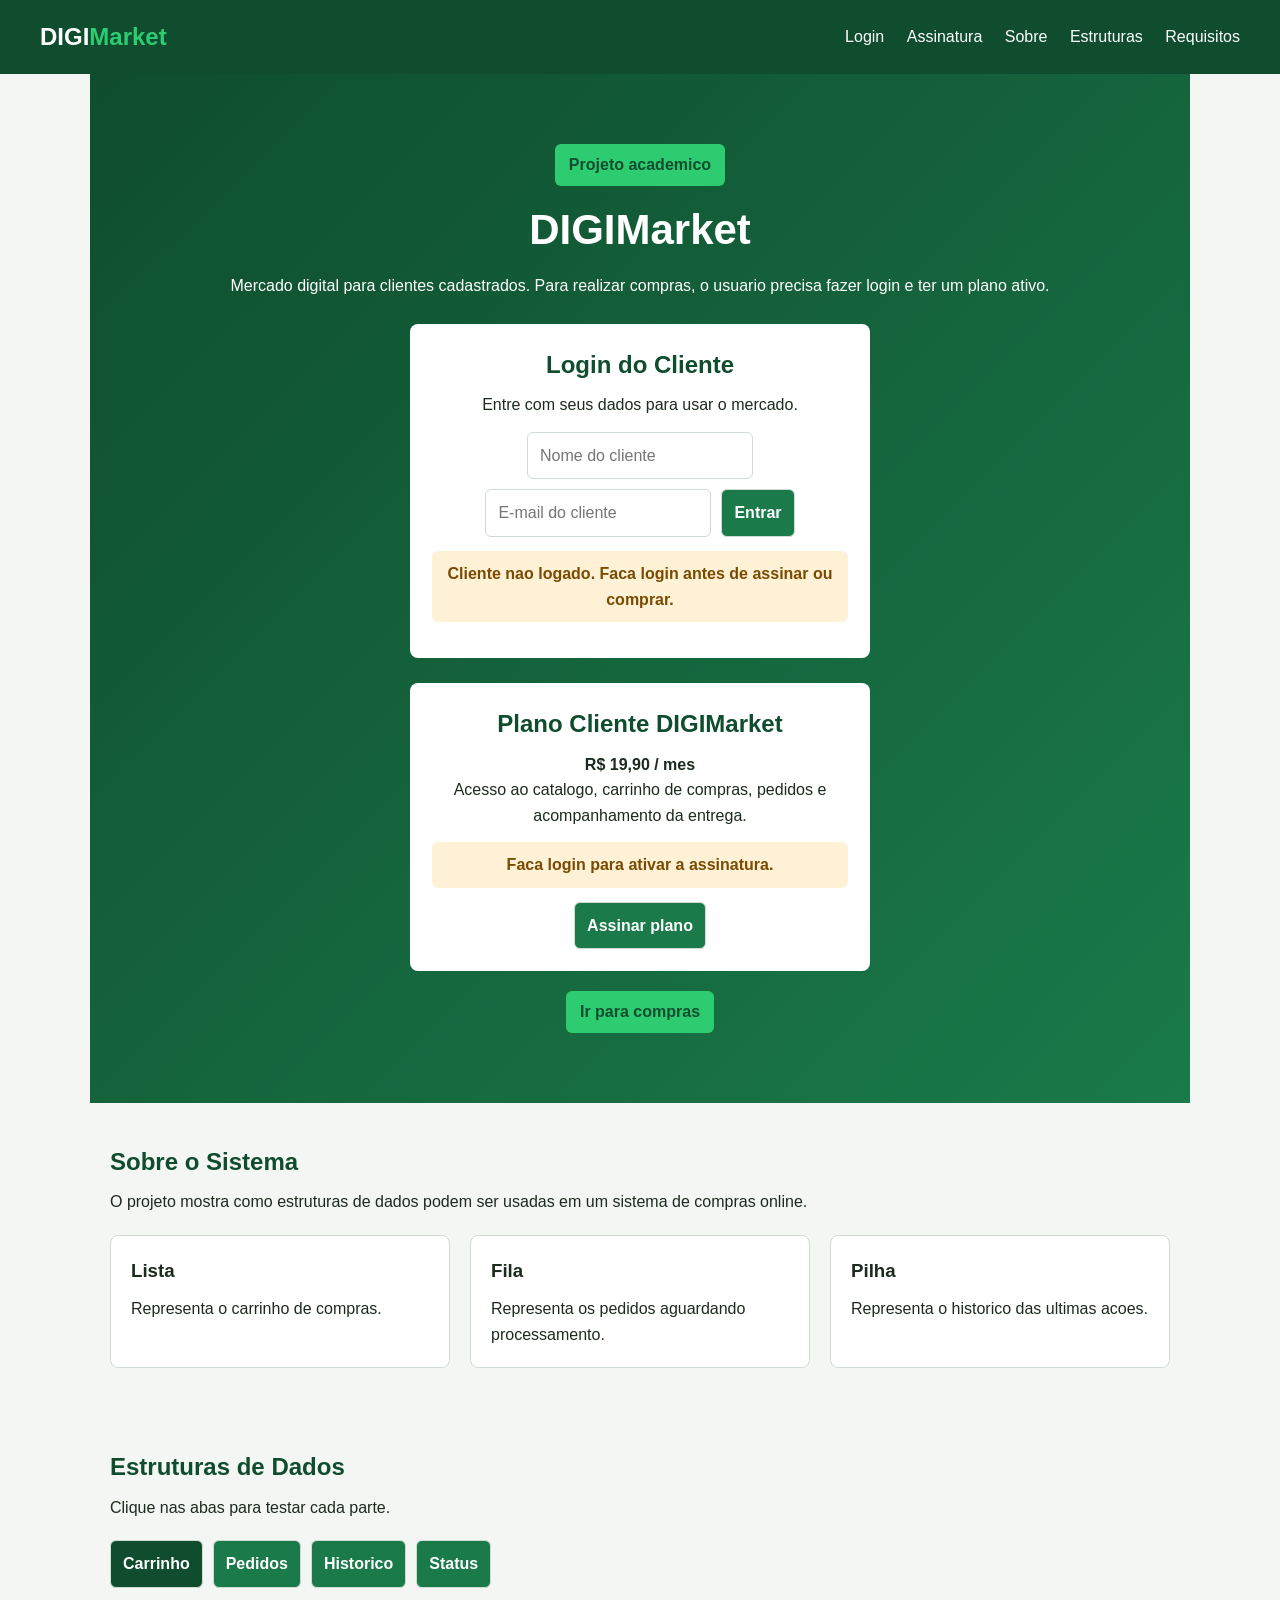
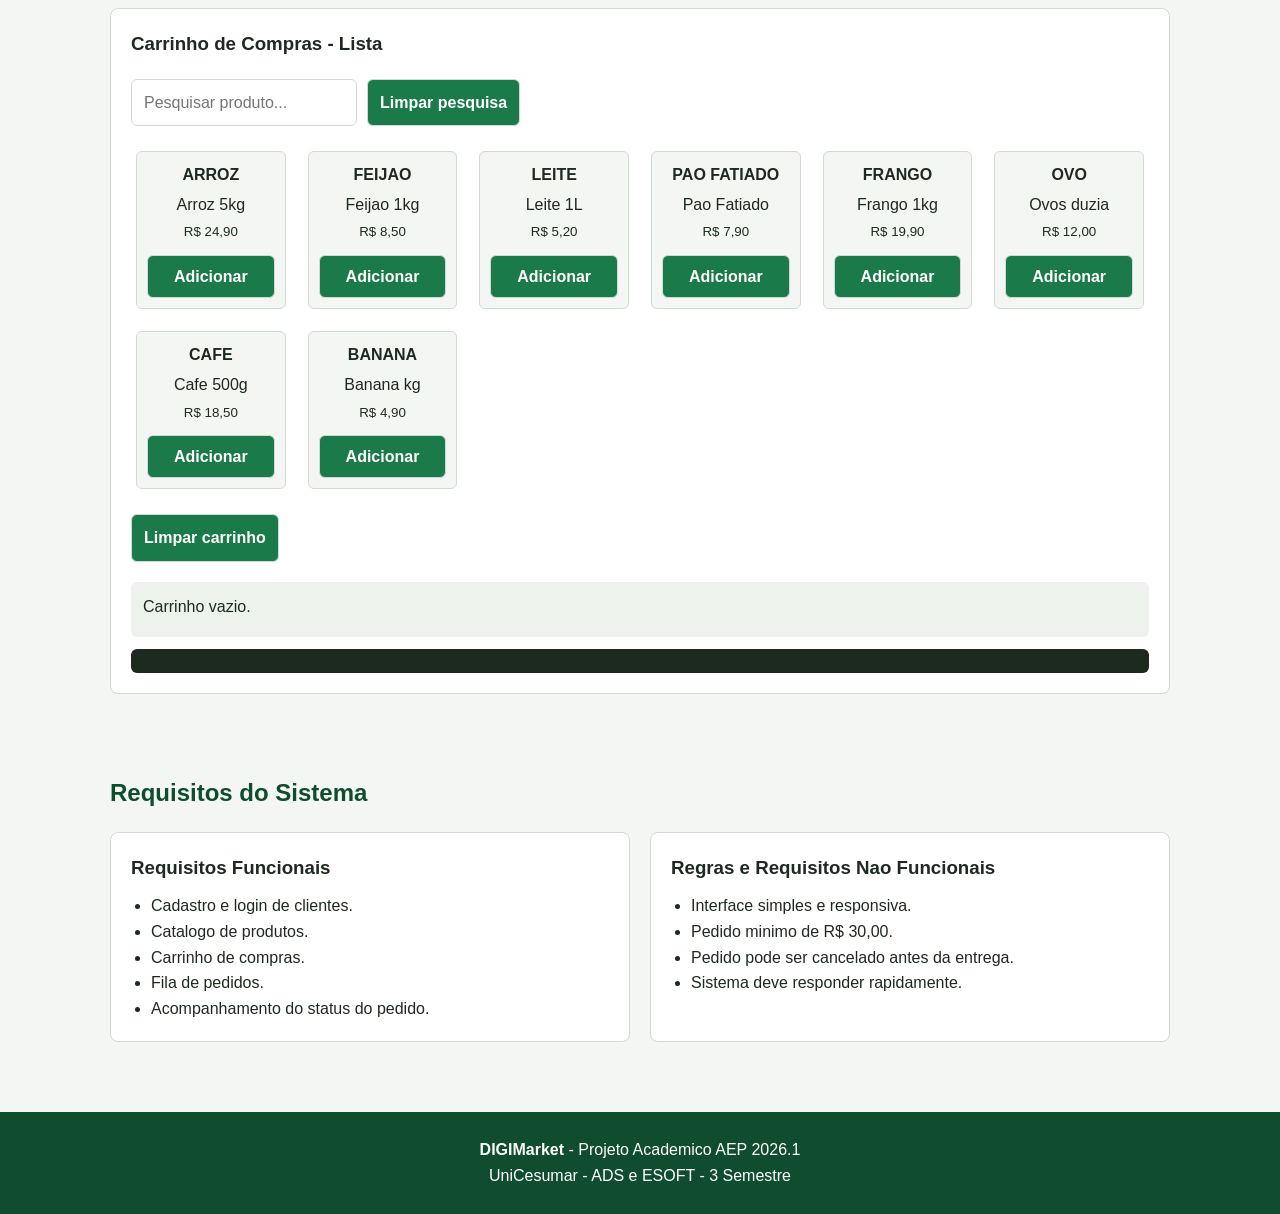
<file: DIGmarket/index.html>
<!DOCTYPE html>
<html lang="pt-BR">
<head>
  <meta charset="UTF-8">
  <meta name="viewport" content="width=device-width, initial-scale=1.0">
  <title>DIGIMarket</title>
  <link rel="stylesheet" href="style.css">
</head>
<body>
  <header>
    <div class="logo">DIGI<span>Market</span></div>
    <nav>
      <a href="#login">Login</a>
      <a href="#assinatura">Assinatura</a>
      <a href="#sobre">Sobre</a>
      <a href="#estruturas">Estruturas</a>
      <a href="#requisitos">Requisitos</a>
    </nav>
  </header>

  <main>
    <section id="assinatura" class="hero">
      <span class="badge">Projeto academico</span>
      <h1>DIGIMarket</h1>
      <p>Mercado digital para clientes cadastrados. Para realizar compras, o usuario precisa fazer login e ter um plano ativo.</p>

      <div id="login" class="plano">
        <h2>Login do Cliente</h2>
        <p>Entre com seus dados para usar o mercado.</p>

        <div class="form-login">
          <input id="cliente-nome" type="text" placeholder="Nome do cliente">
          <input id="cliente-email" type="email" placeholder="E-mail do cliente">
          <button id="btn-login" onclick="fazerLogin()">Entrar</button>
          <button id="btn-sair" onclick="sairLogin()">Sair</button>
        </div>

        <p id="status-login" class="status-assinatura">Cliente nao logado.</p>
      </div>

      <div class="plano">
        <h2>Plano Cliente DIGIMarket</h2>
        <p><strong>R$ 19,90 / mes</strong></p>
        <p>Acesso ao catalogo, carrinho de compras, pedidos e acompanhamento da entrega.</p>
        <p id="status-assinatura" class="status-assinatura">Usuario sem assinatura ativa.</p>
        <button id="btn-assinar" onclick="assinarPlano()">Assinar plano</button>
      </div>

      <a class="btn" href="#estruturas">Ir para compras</a>
    </section>

    <section id="sobre">
      <h2>Sobre o Sistema</h2>
      <p>O projeto mostra como estruturas de dados podem ser usadas em um sistema de compras online.</p>

      <div class="cards">
        <div class="card">
          <h3>Lista</h3>
          <p>Representa o carrinho de compras.</p>
        </div>
        <div class="card">
          <h3>Fila</h3>
          <p>Representa os pedidos aguardando processamento.</p>
        </div>
        <div class="card">
          <h3>Pilha</h3>
          <p>Representa o historico das ultimas acoes.</p>
        </div>
      </div>
    </section>

    <section id="estruturas">
      <h2>Estruturas de Dados</h2>
      <p>Clique nas abas para testar cada parte.</p>

      <div class="tabs">
        <button class="tab-btn active" onclick="abrirTab('tab-carrinho', this)">Carrinho</button>
        <button class="tab-btn" onclick="abrirTab('tab-pedidos', this)">Pedidos</button>
        <button class="tab-btn" onclick="abrirTab('tab-historico', this)">Historico</button>
        <button class="tab-btn" onclick="abrirTab('tab-status', this)">Status</button>
      </div>

      <div id="tab-carrinho" class="tab-content active">
        <div class="box">
          <h3>Carrinho de Compras - Lista</h3>

          <div class="controles">
            <input id="pesquisa-produto" type="text" placeholder="Pesquisar produto..." oninput="renderProdutos()">
            <button onclick="limparPesquisa()">Limpar pesquisa</button>
          </div>

          <div id="produtos-grid" class="produto-grid"></div>

          <div class="controles">
            <button id="btn-finalizar" onclick="finalizarCompra()">Avançar compra</button>
            <button onclick="listaLimpar()">Limpar carrinho</button>
          </div>

          <div id="lista-visual" class="visual"></div>
          <strong id="lista-total"></strong>
          <pre id="lista-log" class="log"></pre>
        </div>
      </div>

      <div id="tab-pedidos" class="tab-content">
        <div class="box">
          <h3>Fila de Pedidos</h3>
          <div class="controles">
            <input id="fila-input" type="text" placeholder="Ex: Pedido do Joao">
            <button onclick="filaEnqueue()">Adicionar pedido</button>
            <button onclick="filaDequeue()">Processar pedido</button>
          </div>

          <div id="fila-visual" class="visual"></div>

          <div class="duas-colunas">
            <div>
              <h4>Aguardando</h4>
              <div id="fila-lista"></div>
            </div>
            <div>
              <h4>Processados</h4>
              <div id="fila-processados"></div>
            </div>
          </div>

          <pre id="fila-log" class="log"></pre>
        </div>
      </div>

      <div id="tab-historico" class="tab-content">
        <div class="box">
          <h3>Historico de Acoes - Pilha</h3>
          <div class="controles">
            <input id="pilha-input" type="text" placeholder="Digite uma acao">
            <button onclick="pilhaPush()">Registrar</button>
            <button onclick="pilhaPop()">Desfazer</button>
            <button onclick="pilhaPeek()">Ver topo</button>
          </div>

          <p id="pilha-topo-label"></p>
          <p>Total na pilha: <strong id="pilha-size">0</strong></p>
          <div id="pilha-visual" class="visual pilha"></div>
          <pre id="pilha-log" class="log"></pre>
        </div>
      </div>

      <div id="tab-status" class="tab-content">
        <div class="box">
          <h3>Status do Pedido</h3>
          <div class="controles">
            <button onclick="avancarEstado()">Avancar estado</button>
            <button onclick="cancelarPedido()">Cancelar pedido</button>
            <button onclick="resetarPedido()">Novo pedido</button>
          </div>
          <div id="estado-atual" class="visual"></div>
        </div>
      </div>
    </section>

    <section id="requisitos">
      <h2>Requisitos do Sistema</h2>

      <div class="duas-colunas">
        <div class="box">
          <h3>Requisitos Funcionais</h3>
          <ul>
            <li>Cadastro e login de clientes.</li>
            <li>Catalogo de produtos.</li>
            <li>Carrinho de compras.</li>
            <li>Fila de pedidos.</li>
            <li>Acompanhamento do status do pedido.</li>
          </ul>
        </div>

        <div class="box">
          <h3>Regras e Requisitos Nao Funcionais</h3>
          <ul>
            <li>Interface simples e responsiva.</li>
            <li>Pedido minimo de R$ 30,00.</li>
            <li>Pedido pode ser cancelado antes da entrega.</li>
            <li>Sistema deve responder rapidamente.</li>
          </ul>
        </div>
      </div>
    </section>
  </main>

  <footer>
    <strong>DIGIMarket</strong> - Projeto Academico AEP 2026.1<br>
    UniCesumar - ADS e ESOFT - 3 Semestre
  </footer>

  <script src="java.js"></script>
</body>
</html>
</file>
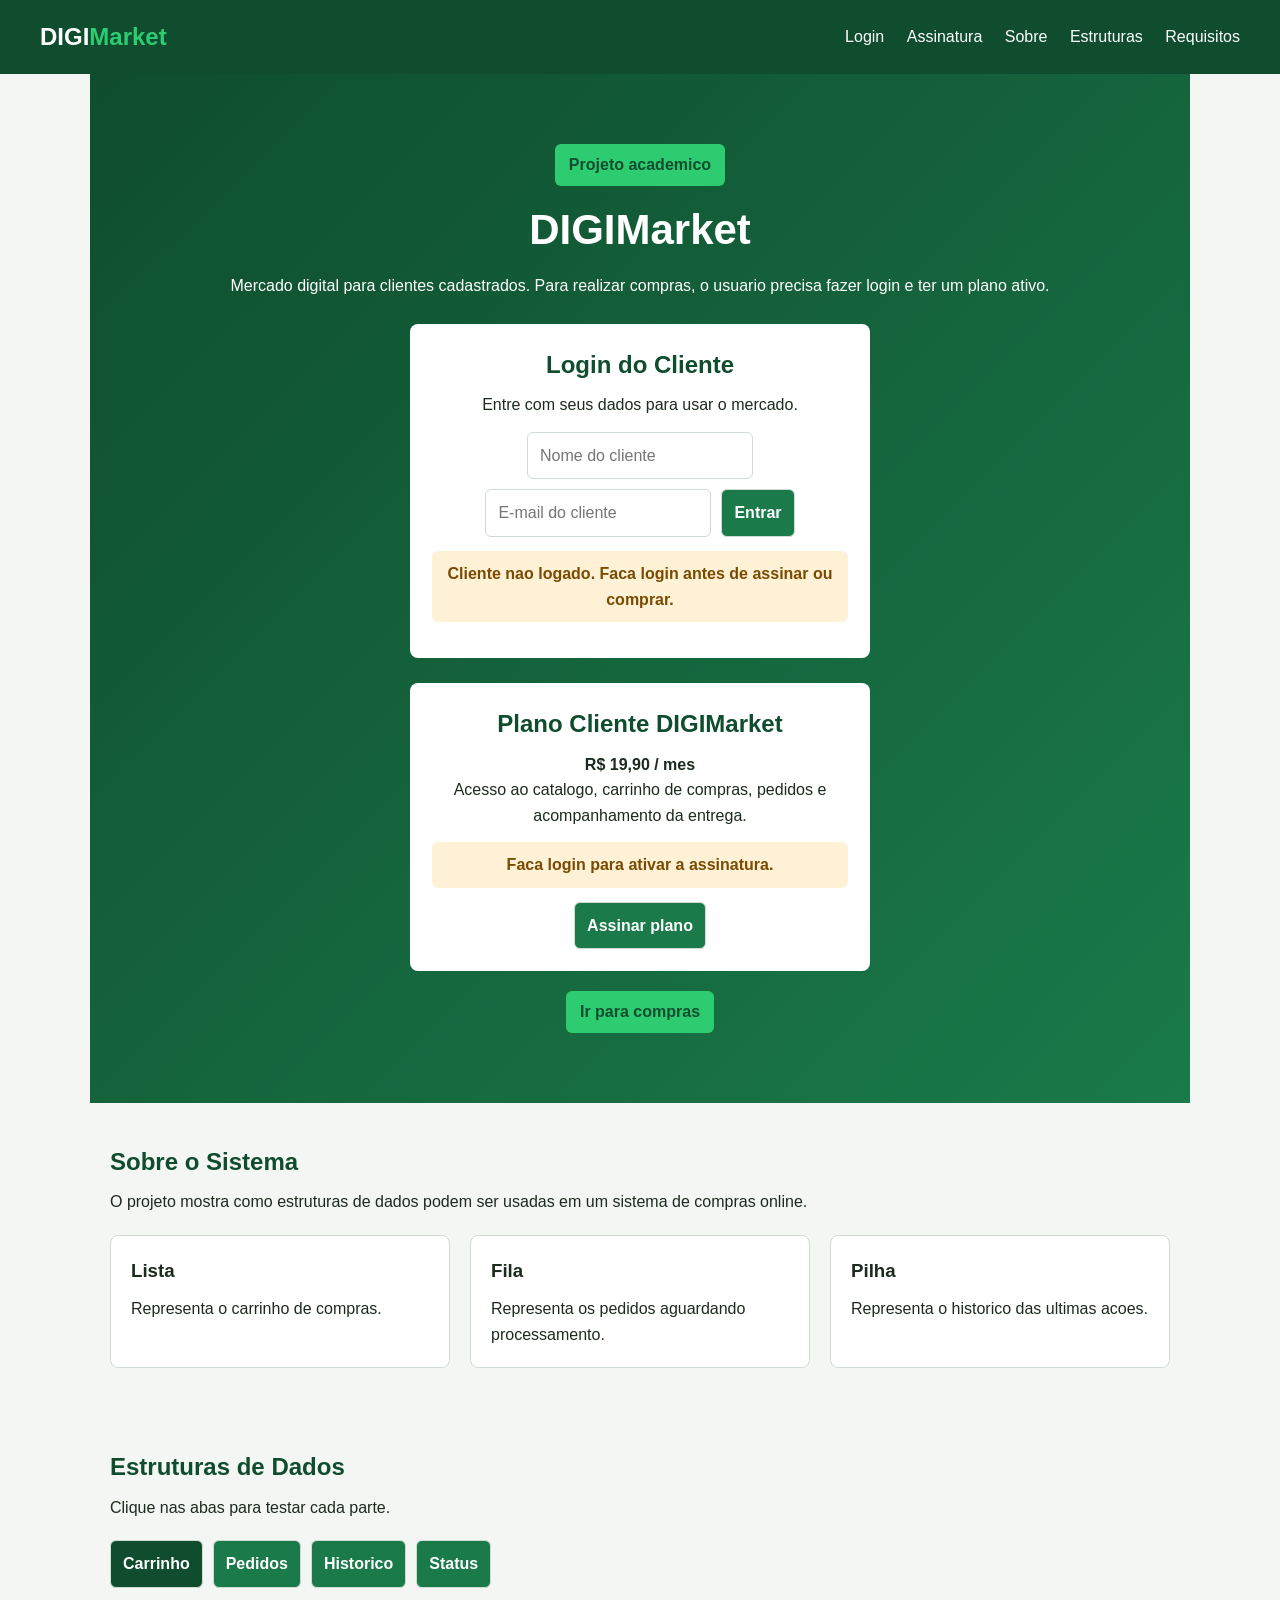
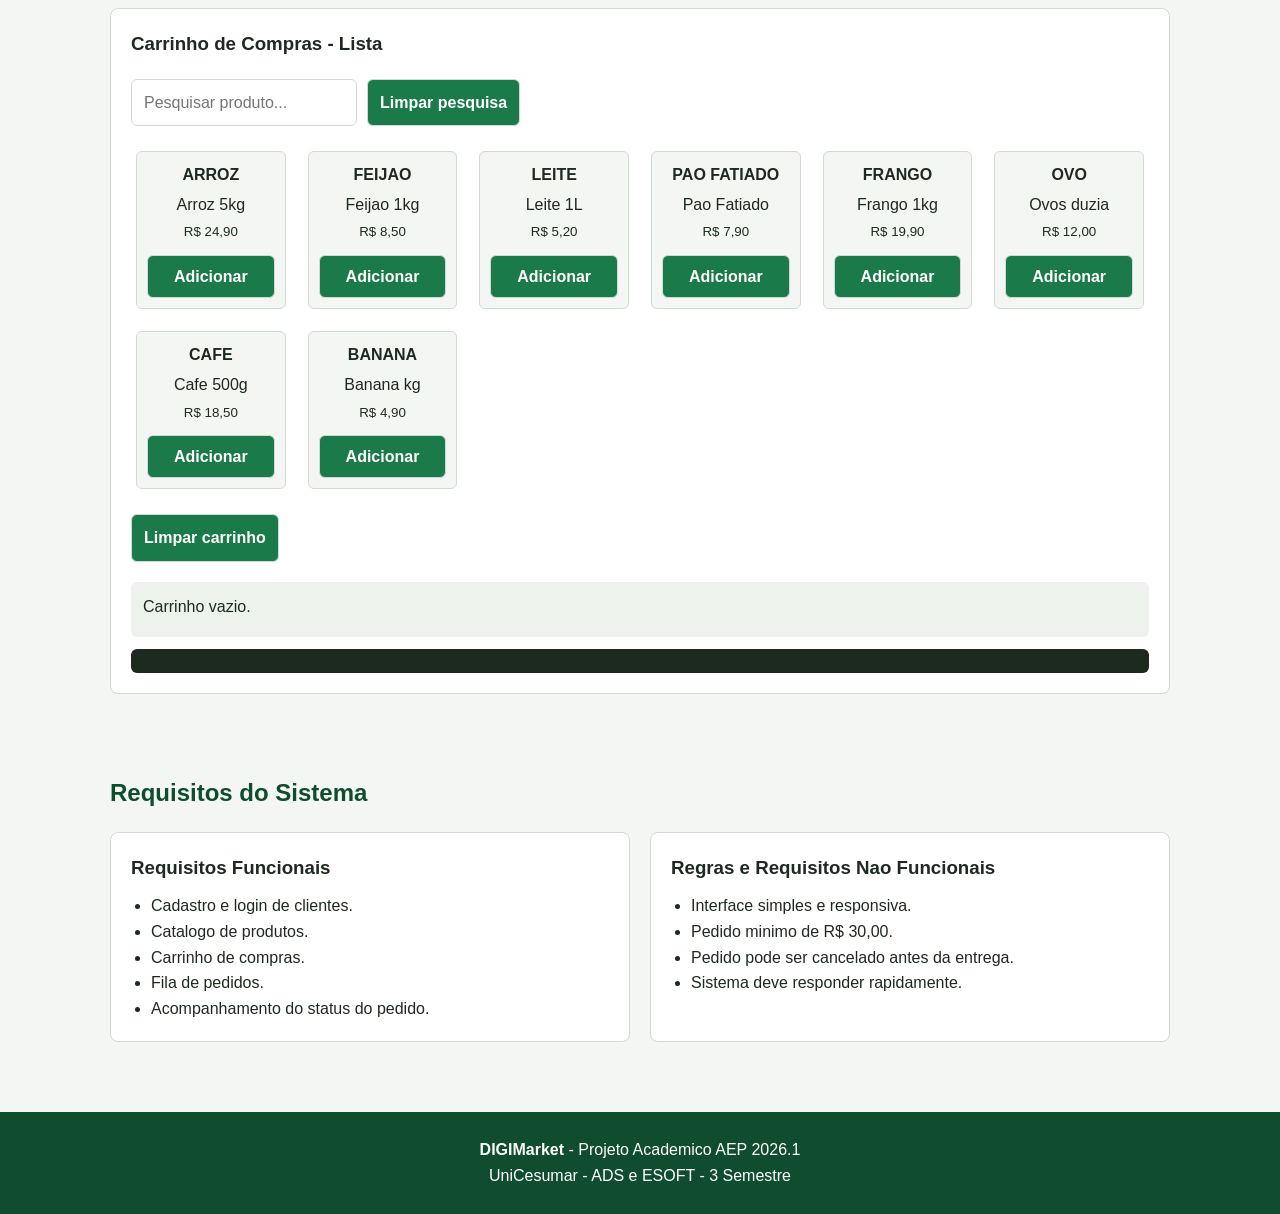
<file: DIGmarket/pagina.html>
<!DOCTYPE html>
<html lang="pt-BR">
<head>
  <meta charset="UTF-8">
  <meta name="viewport" content="width=device-width, initial-scale=1.0">
  <title>DIGIMarket</title>
  <link rel="stylesheet" href="style.css">
</head>
<body>
  <header>
    <div class="logo">DIGI<span>Market</span></div>
    <nav>
      <a href="#login">Login</a>
      <a href="#assinatura">Assinatura</a>
      <a href="#sobre">Sobre</a>
      <a href="#estruturas">Estruturas</a>
      <a href="#requisitos">Requisitos</a>
    </nav>
  </header>

  <main>
    <section id="assinatura" class="hero">
      <span class="badge">Projeto academico</span>
      <h1>DIGIMarket</h1>
      <p>Mercado digital para clientes cadastrados. Para realizar compras, o usuario precisa fazer login e ter um plano ativo.</p>

      <div id="login" class="plano">
        <h2>Login do Cliente</h2>
        <p>Entre com seus dados para usar o mercado.</p>

        <div class="form-login">
          <input id="cliente-nome" type="text" placeholder="Nome do cliente">
          <input id="cliente-email" type="email" placeholder="E-mail do cliente">
          <button id="btn-login" onclick="fazerLogin()">Entrar</button>
          <button id="btn-sair" onclick="sairLogin()">Sair</button>
        </div>

        <p id="status-login" class="status-assinatura">Cliente nao logado.</p>
      </div>

      <div class="plano">
        <h2>Plano Cliente DIGIMarket</h2>
        <p><strong>R$ 19,90 / mes</strong></p>
        <p>Acesso ao catalogo, carrinho de compras, pedidos e acompanhamento da entrega.</p>
        <p id="status-assinatura" class="status-assinatura">Usuario sem assinatura ativa.</p>
        <button id="btn-assinar" onclick="assinarPlano()">Assinar plano</button>
      </div>

      <a class="btn" href="#estruturas">Ir para compras</a>
    </section>

    <section id="sobre">
      <h2>Sobre o Sistema</h2>
      <p>O projeto mostra como estruturas de dados podem ser usadas em um sistema de compras online.</p>

      <div class="cards">
        <div class="card">
          <h3>Lista</h3>
          <p>Representa o carrinho de compras.</p>
        </div>
        <div class="card">
          <h3>Fila</h3>
          <p>Representa os pedidos aguardando processamento.</p>
        </div>
        <div class="card">
          <h3>Pilha</h3>
          <p>Representa o historico das ultimas acoes.</p>
        </div>
      </div>
    </section>

    <section id="estruturas">
      <h2>Estruturas de Dados</h2>
      <p>Clique nas abas para testar cada parte.</p>

      <div class="tabs">
        <button class="tab-btn active" onclick="abrirTab('tab-carrinho', this)">Carrinho</button>
        <button class="tab-btn" onclick="abrirTab('tab-pedidos', this)">Pedidos</button>
        <button class="tab-btn" onclick="abrirTab('tab-historico', this)">Historico</button>
        <button class="tab-btn" onclick="abrirTab('tab-status', this)">Status</button>
      </div>

      <div id="tab-carrinho" class="tab-content active">
        <div class="box">
          <h3>Carrinho de Compras - Lista</h3>

          <div class="controles">
            <input id="pesquisa-produto" type="text" placeholder="Pesquisar produto..." oninput="renderProdutos()">
            <button onclick="limparPesquisa()">Limpar pesquisa</button>
          </div>

          <div id="produtos-grid" class="produto-grid"></div>

          <div class="controles">
            <button id="btn-finalizar" onclick="finalizarCompra()">Avançar compra</button>
            <button onclick="listaLimpar()">Limpar carrinho</button>
          </div>

          <div id="lista-visual" class="visual"></div>
          <strong id="lista-total"></strong>
          <pre id="lista-log" class="log"></pre>
        </div>
      </div>

      <div id="tab-pedidos" class="tab-content">
        <div class="box">
          <h3>Fila de Pedidos</h3>
          <div class="controles">
            <input id="fila-input" type="text" placeholder="Ex: Pedido do Joao">
            <button onclick="filaEnqueue()">Adicionar pedido</button>
            <button onclick="filaDequeue()">Processar pedido</button>
          </div>

          <div id="fila-visual" class="visual"></div>

          <div class="duas-colunas">
            <div>
              <h4>Aguardando</h4>
              <div id="fila-lista"></div>
            </div>
            <div>
              <h4>Processados</h4>
              <div id="fila-processados"></div>
            </div>
          </div>

          <pre id="fila-log" class="log"></pre>
        </div>
      </div>

      <div id="tab-historico" class="tab-content">
        <div class="box">
          <h3>Historico de Acoes - Pilha</h3>
          <div class="controles">
            <input id="pilha-input" type="text" placeholder="Digite uma acao">
            <button onclick="pilhaPush()">Registrar</button>
            <button onclick="pilhaPop()">Desfazer</button>
            <button onclick="pilhaPeek()">Ver topo</button>
          </div>

          <p id="pilha-topo-label"></p>
          <p>Total na pilha: <strong id="pilha-size">0</strong></p>
          <div id="pilha-visual" class="visual pilha"></div>
          <pre id="pilha-log" class="log"></pre>
        </div>
      </div>

      <div id="tab-status" class="tab-content">
        <div class="box">
          <h3>Status do Pedido</h3>
          <div class="controles">
            <button onclick="avancarEstado()">Avancar estado</button>
            <button onclick="cancelarPedido()">Cancelar pedido</button>
            <button onclick="resetarPedido()">Novo pedido</button>
          </div>
          <div id="estado-atual" class="visual"></div>
        </div>
      </div>
    </section>

    <section id="requisitos">
      <h2>Requisitos do Sistema</h2>

      <div class="duas-colunas">
        <div class="box">
          <h3>Requisitos Funcionais</h3>
          <ul>
            <li>Cadastro e login de clientes.</li>
            <li>Catalogo de produtos.</li>
            <li>Carrinho de compras.</li>
            <li>Fila de pedidos.</li>
            <li>Acompanhamento do status do pedido.</li>
          </ul>
        </div>

        <div class="box">
          <h3>Regras e Requisitos Nao Funcionais</h3>
          <ul>
            <li>Interface simples e responsiva.</li>
            <li>Pedido minimo de R$ 30,00.</li>
            <li>Pedido pode ser cancelado antes da entrega.</li>
            <li>Sistema deve responder rapidamente.</li>
          </ul>
        </div>
      </div>
    </section>
  </main>

  <footer>
    <strong>DIGIMarket</strong> - Projeto Academico AEP 2026.1<br>
    UniCesumar - ADS e ESOFT - 3 Semestre
  </footer>

  <script src="java.js"></script>
</body>
</html>
</file>
<file: DIGmarket/style.css>
:root {
  --verde: #1a7a4a;
  --verde-escuro: #0f4d2e;
  --verde-claro: #2ecc71;
  --fundo: #f4f6f3;
  --texto: #1c2b1e;
  --borda: #d0dbd2;
  --branco: #ffffff;
}

* {
  box-sizing: border-box;
  margin: 0;
  padding: 0;
}

body {
  background: var(--fundo);
  color: var(--texto);
  font-family: Arial, sans-serif;
  line-height: 1.6;
}

header {
  align-items: center;
  background: var(--verde-escuro);
  color: var(--branco);
  display: flex;
  justify-content: space-between;
  padding: 18px 40px;
  position: sticky;
  top: 0;
}

.logo {
  font-size: 24px;
  font-weight: bold;
}

.logo span {
  color: var(--verde-claro);
}

nav a {
  color: var(--branco);
  margin-left: 18px;
  text-decoration: none;
}

.hero {
  background: linear-gradient(135deg, var(--verde-escuro), var(--verde));
  color: var(--branco);
  padding: 70px 20px;
  text-align: center;
}

.hero h1 {
  font-size: 42px;
  margin: 10px 0;
}

.badge,
.btn {
  background: var(--verde-claro);
  border-radius: 6px;
  color: var(--verde-escuro);
  display: inline-block;
  font-weight: bold;
  padding: 8px 14px;
  text-decoration: none;
}

.btn {
  margin-top: 20px;
}

.plano {
  background: var(--branco);
  border-radius: 8px;
  color: var(--texto);
  margin: 25px auto 0;
  max-width: 460px;
  padding: 22px;
}

.plano h2 {
  color: var(--verde-escuro);
}

.form-login {
  display: flex;
  flex-wrap: wrap;
  gap: 10px;
  justify-content: center;
  margin-top: 14px;
}

.form-login input {
  min-width: 180px;
}

.status-assinatura {
  background: #fff1d6;
  border-radius: 6px;
  color: #7a4a00;
  font-weight: bold;
  margin: 14px 0;
  padding: 10px;
}

.status-assinatura.ativo {
  background: #dff5e8;
  color: var(--verde-escuro);
}

button:disabled {
  cursor: not-allowed;
  opacity: .7;
}

section {
  margin: 0 auto;
  max-width: 1100px;
  padding: 40px 20px;
}

h2 {
  color: var(--verde-escuro);
  margin-bottom: 8px;
}

h3,
h4 {
  margin-bottom: 10px;
}

.cards,
.duas-colunas {
  display: grid;
  gap: 20px;
  grid-template-columns: repeat(auto-fit, minmax(240px, 1fr));
  margin-top: 20px;
}

.card,
.box {
  background: var(--branco);
  border: 1px solid var(--borda);
  border-radius: 8px;
  padding: 20px;
}

.tabs,
.controles {
  display: flex;
  flex-wrap: wrap;
  gap: 10px;
  margin: 20px 0;
}

button,
input {
  border: 1px solid var(--borda);
  border-radius: 6px;
  font: inherit;
  padding: 10px 12px;
}

button {
  background: var(--verde);
  color: var(--branco);
  cursor: pointer;
  font-weight: bold;
}

button:hover,
.tab-btn.active {
  background: var(--verde-escuro);
}

input {
  min-width: 220px;
}

.tab-content {
  display: none;
}

.tab-content.active {
  display: block;
}

.produto-grid {
  display: grid;
  gap: 12px;
  grid-template-columns: repeat(auto-fit, minmax(150px, 1fr));
  margin: 20px 0;
}

.produto,
.item {
  background: var(--fundo);
  border: 1px solid var(--borda);
  border-radius: 6px;
  display: inline-flex;
  flex-direction: column;
  gap: 4px;
  margin: 5px;
  padding: 10px;
}

.produto {
  cursor: pointer;
  text-align: center;
}

.produto button {
  margin-top: 8px;
  padding: 8px;
}

.item-carrinho {
  align-items: center;
  background: var(--branco);
  border: 1px solid var(--borda);
  border-radius: 6px;
  display: flex;
  justify-content: space-between;
  gap: 10px;
  margin-bottom: 8px;
  padding: 10px;
}

.item-carrinho button {
  background: #b83232;
  padding: 8px 10px;
}

.visual {
  background: #eef2ed;
  border-radius: 6px;
  margin: 12px 0;
  min-height: 55px;
  padding: 12px;
}

.pilha {
  display: flex;
  flex-direction: column;
}

.log {
  background: #1c2b1e;
  border-radius: 6px;
  color: #91f5b5;
  font-size: 13px;
  margin-top: 12px;
  max-height: 120px;
  overflow: auto;
  padding: 12px;
}

ul {
  padding-left: 20px;
}

footer {
  background: var(--verde-escuro);
  color: var(--branco);
  margin-top: 30px;
  padding: 25px;
  text-align: center;
}

@media (max-width: 650px) {
  header {
    flex-direction: column;
    gap: 10px;
    padding: 14px;
  }

  nav a {
    margin: 0 6px;
  }

  .hero h1 {
    font-size: 32px;
  }
}
</file>
